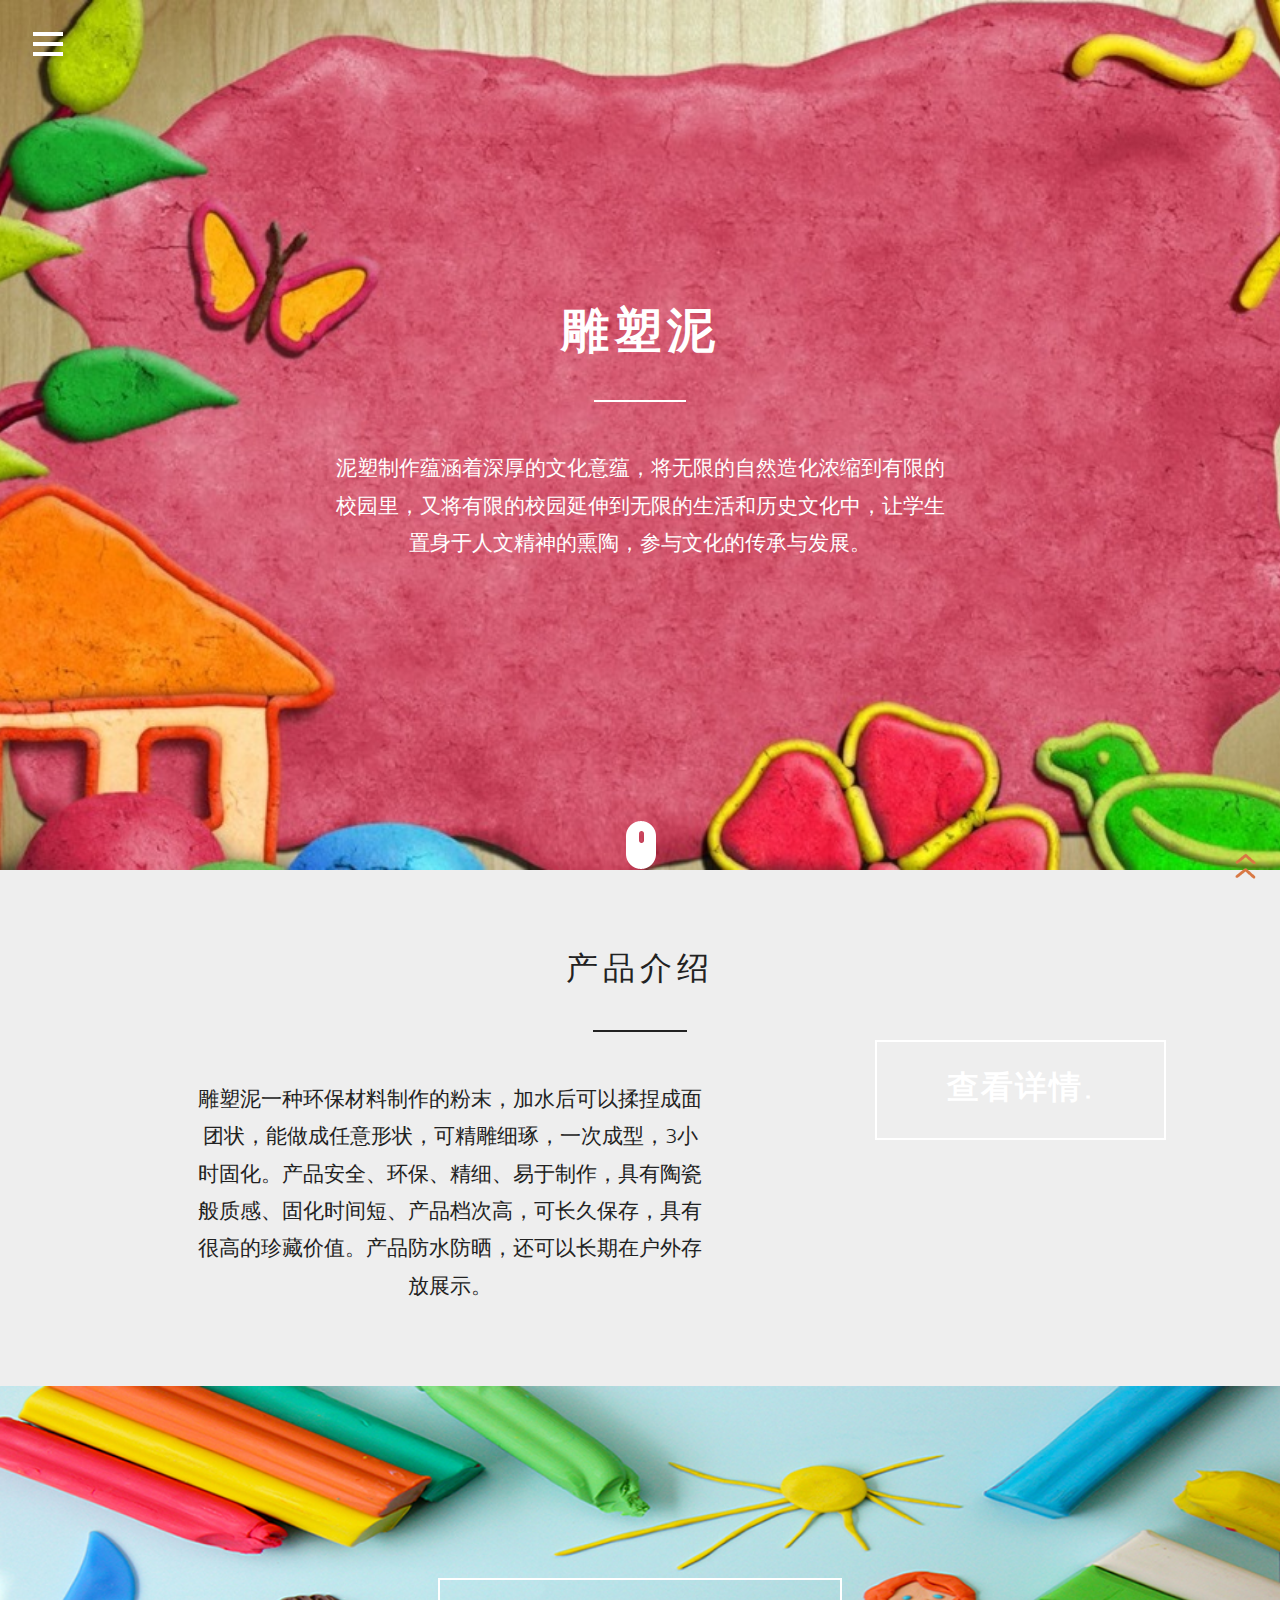
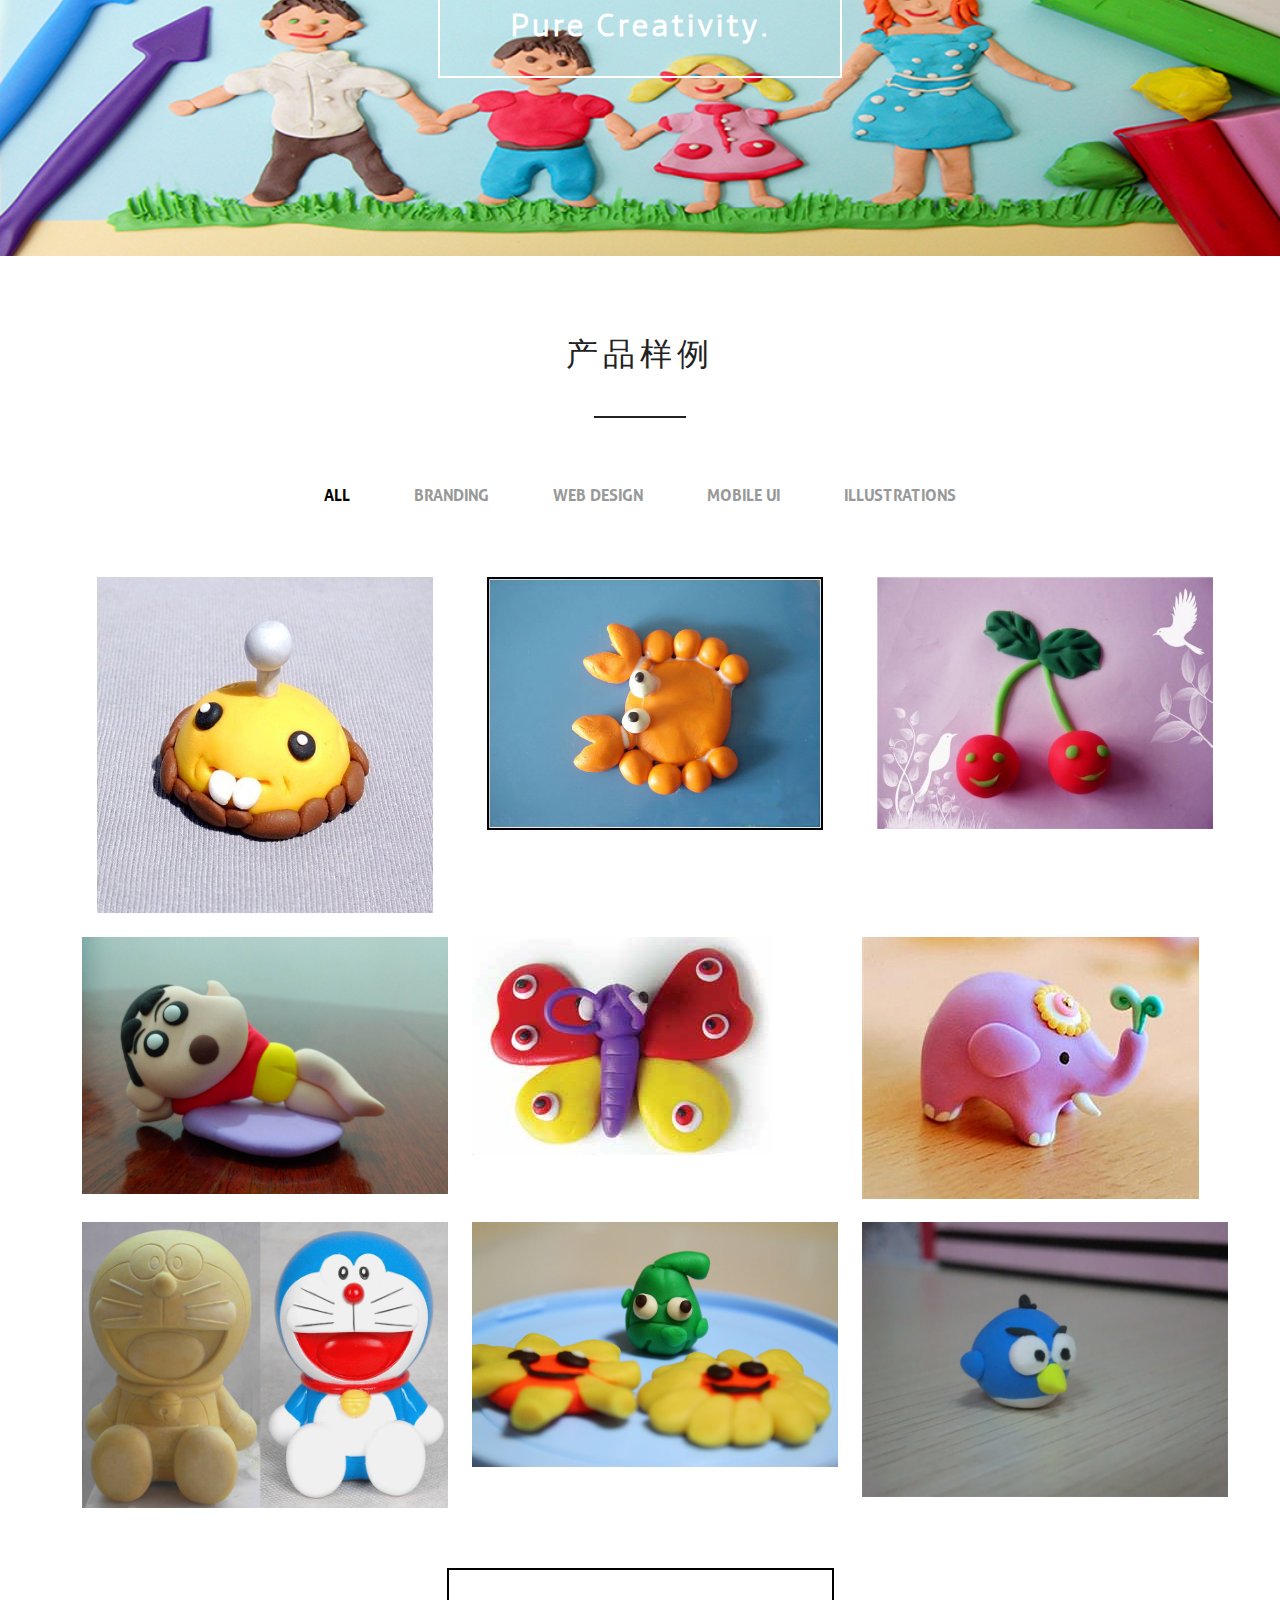
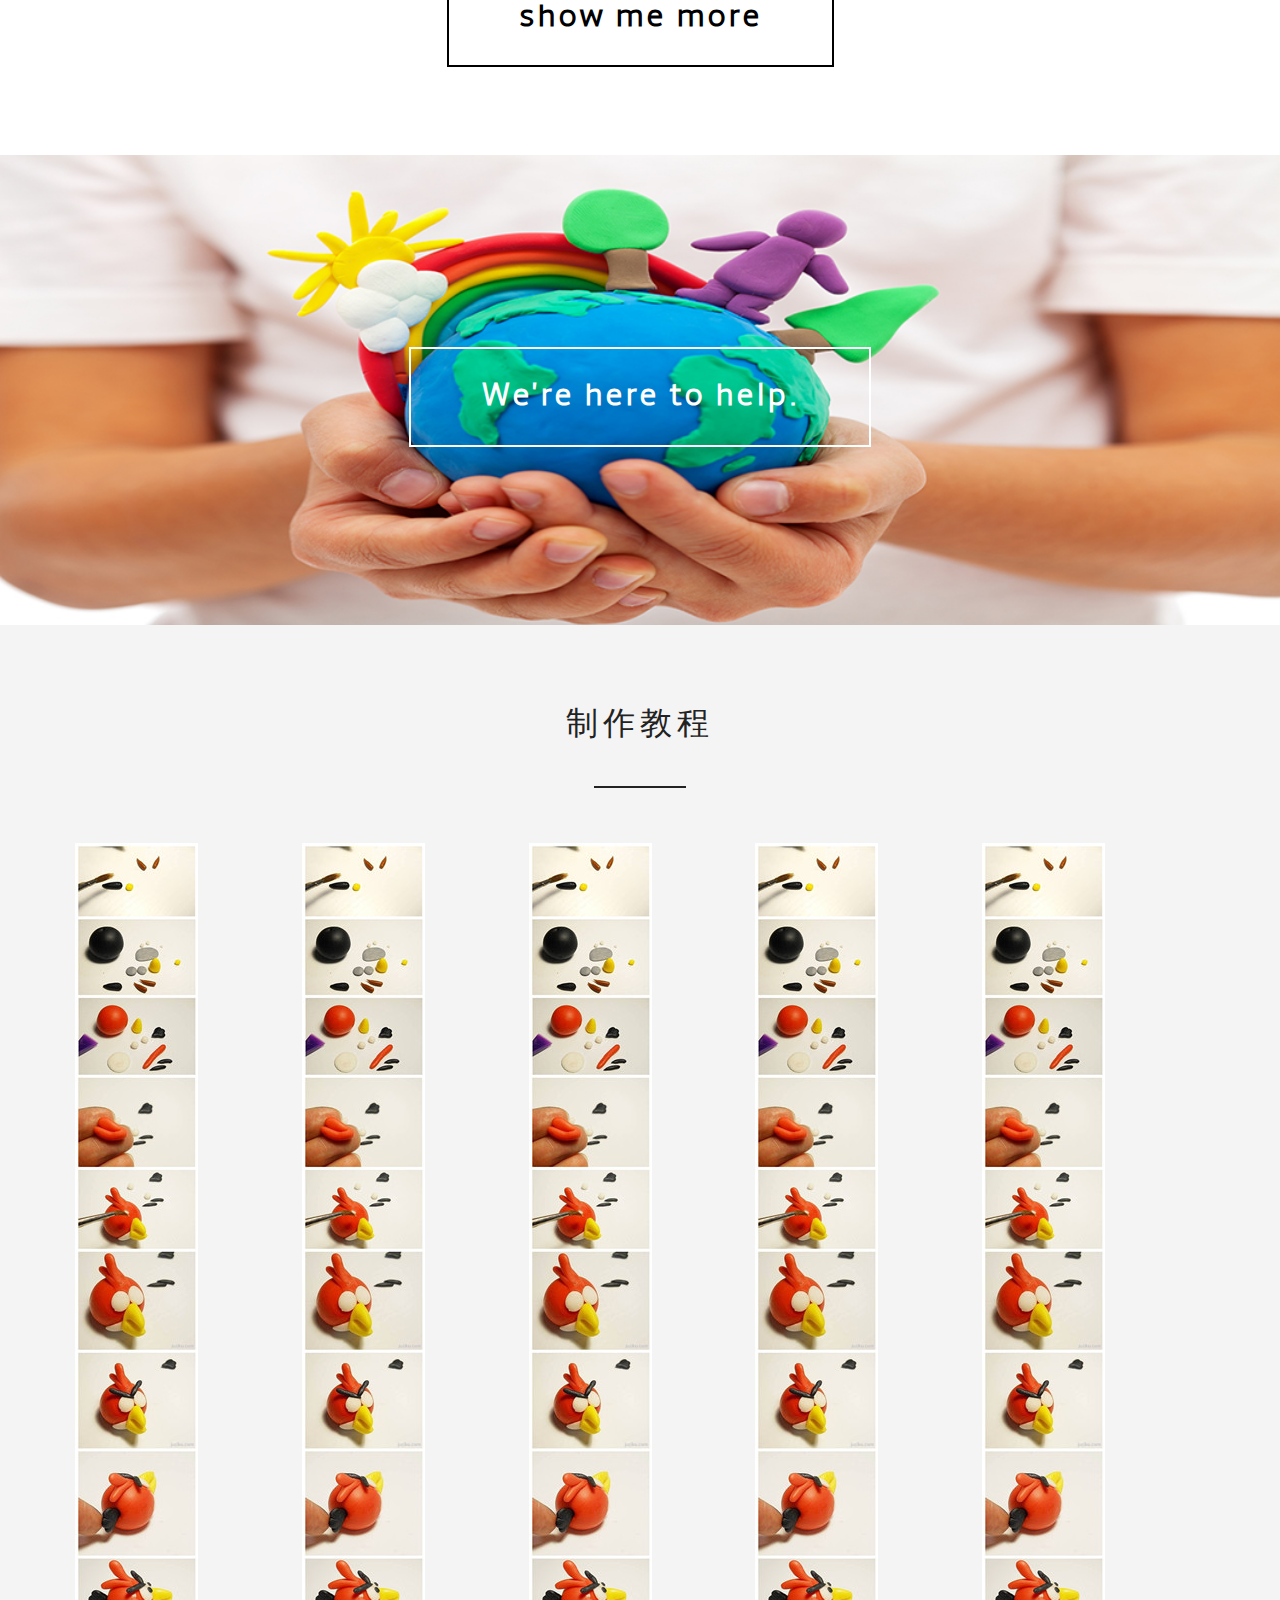
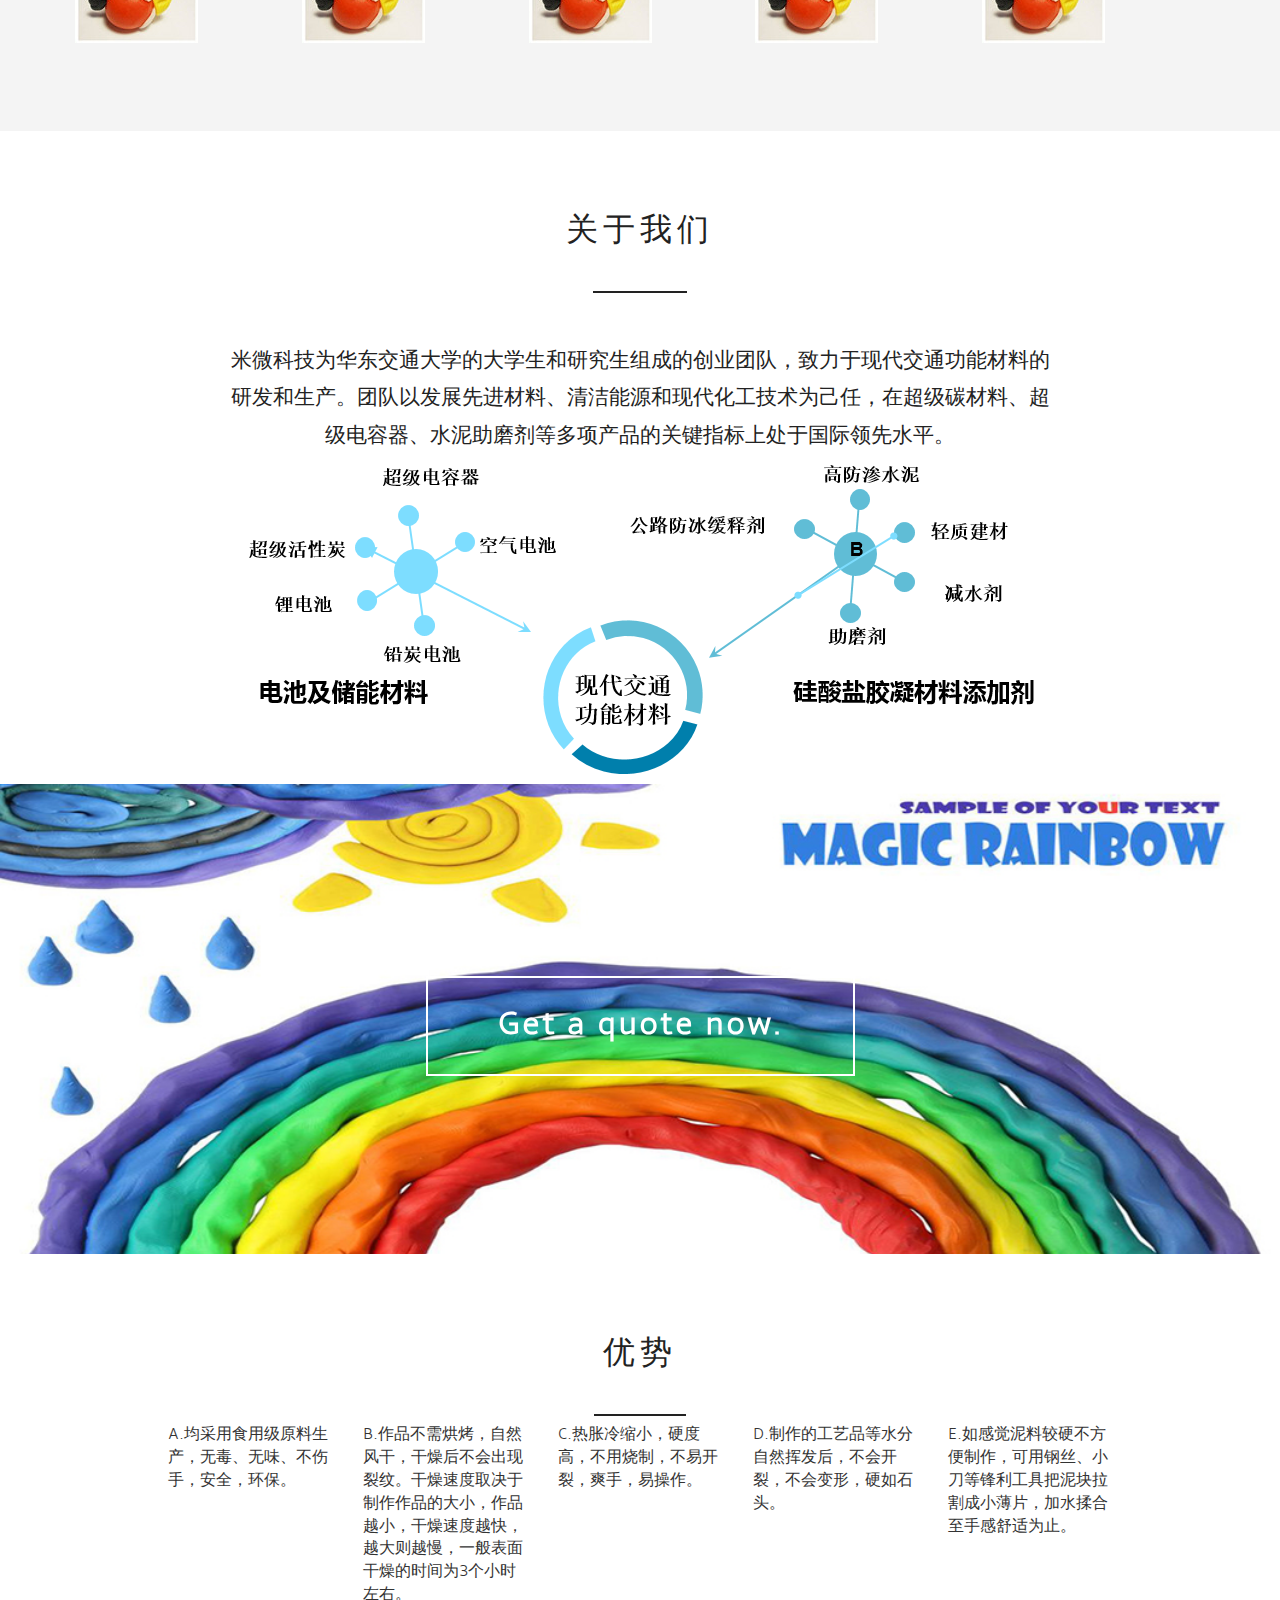
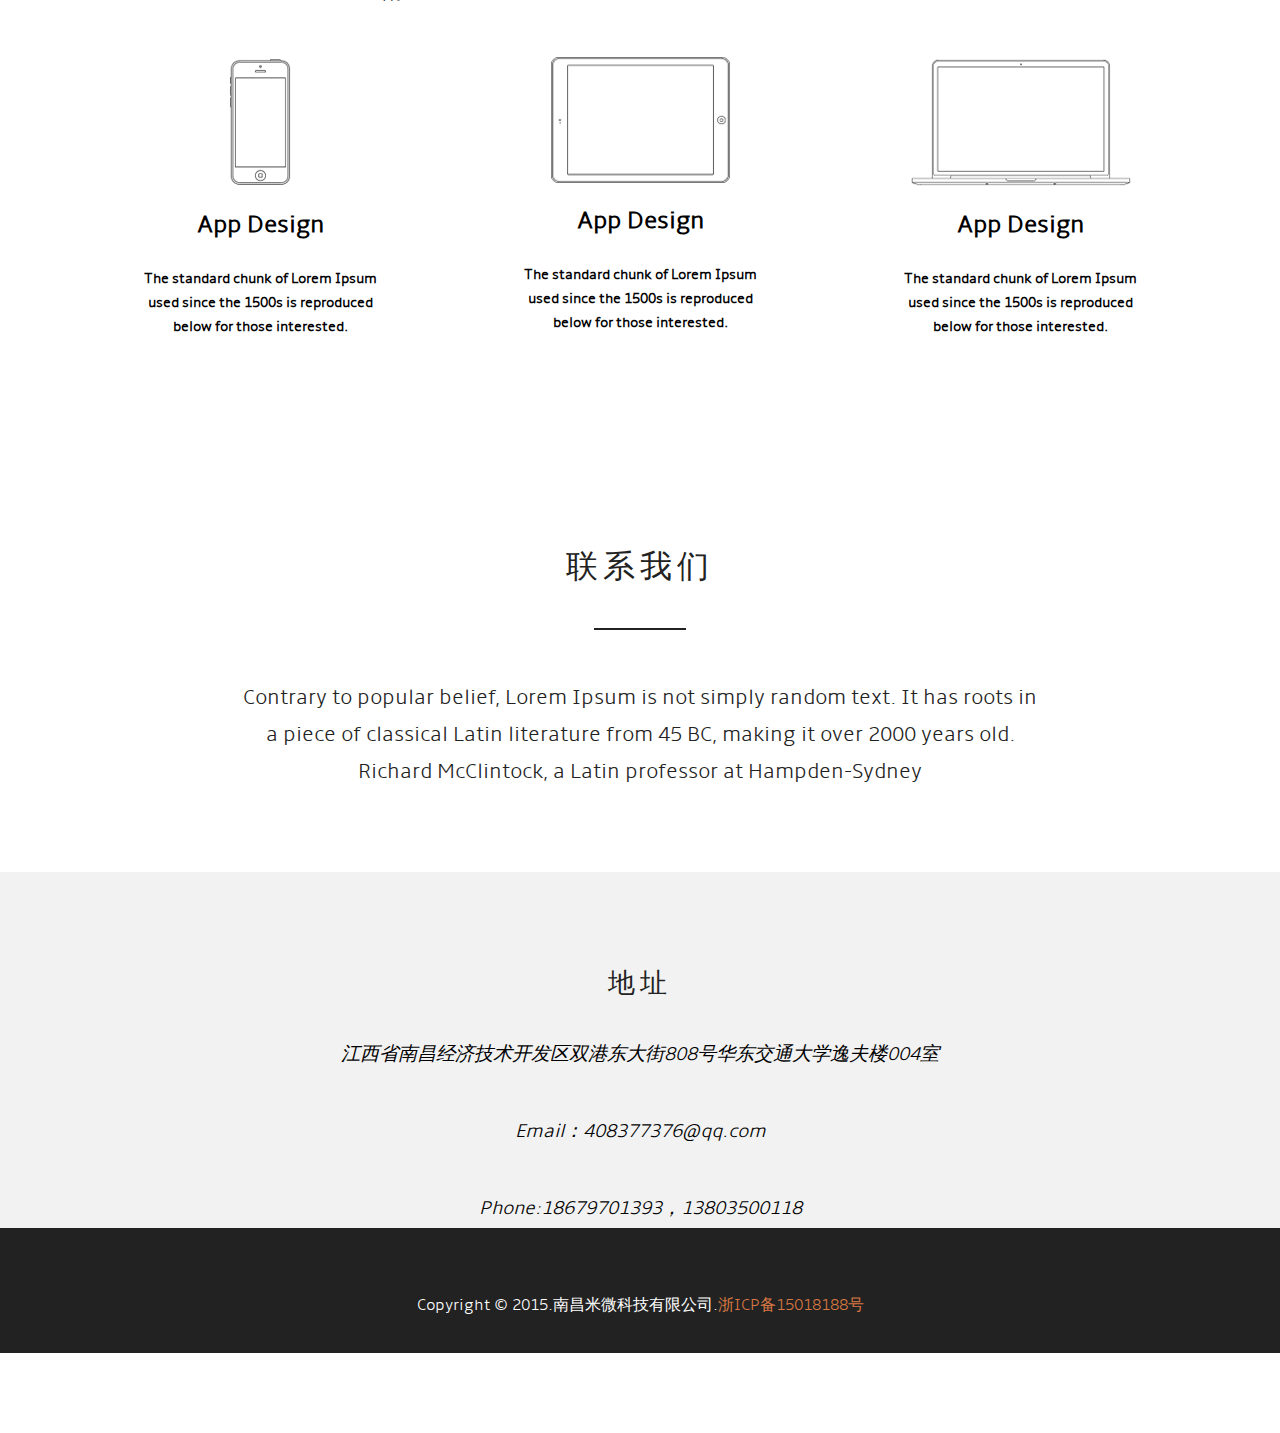
<file: index.html>
<!DOCTYPE HTML>
<html>
<head>
<meta http-equiv="Content-Type" content="text/html; charset=utf-8" />
<title>南昌米微科技有限公司</title>
<link href="css/bootstrap.css" rel='stylesheet' type='text/css' />

<!-- Custom Theme files -->
<link href="css/style.css" rel='stylesheet' type='text/css' />
<!-- Custom Theme files -->
<meta name="viewport" content="width=device-width, initial-scale=1">

<!--menu-->
<link href="css/mmenu.css" rel="stylesheet" type="text/css" media="all" />



	

</head>
<body>
<div class="header">	
  <div class="container"> 
     <div id="page">
		<div id="header_nav">
			<a href="#menu"></a>
		</div>
	    <nav id="menu">
			<ul>
				<li class="Selected"><a href="index.html">主页</a></li>
				<li><a href="#about" class="scroll">产品介绍</a></li>
				<li><a href="#work" class="scroll">产品样例</a></li>
				<li><a href="#clients" class="scroll">制作教程</a></li>
			    <li><a href="#services" class="scroll">关于我们</a></li>
				<li><a href="#contact" class="scroll">优势</a></li>
			</ul>
		</nav>
	   </div>
	   <h1>雕塑泥</h1>
	   <span> </span>
	   <p>泥塑制作蕴涵着深厚的文化意蕴，将无限的自然造化浓缩到有限的校园里，又将有限的校园延伸到无限的生活和历史文化中，让学生置身于人文精神的熏陶，参与文化的传承与发展。</p>
	   <div class="header_arrow">
	      <a href="#arrow" class="scroll"><span> </span></a>
	   </div>
</div>
</div>
<div class="introduct" id="arrow">
	<div class="container">
		<div class="row">
			<h2>产品介绍</h2>
			<span> </span>
		</div>
		<div class="col-md-8">
			<p>雕塑泥一种环保材料制作的粉末，加水后可以揉捏成面团状，能做成任意形状，可精雕细琢，一次成型，3小时固化。产品安全、环保、精细、易于制作，具有陶瓷般质感、固化时间短、产品档次高，可长久保存，具有很高的珍藏价值。产品防水防晒，还可以长期在户外存放展示。</p>
		</div>
		<div class="col-md-4">
			<a href="#" class="fa-btn btn-1 btn-1e">查看详情.</a>
		</div>
	</div>
</div>
<div class="create">
	<div class="container">
		<a href="#" class="fa-btn btn-1 btn-1e">Pure Creativity.</a>
	</div>
</div>
<div class="work" id="work">
	<div class="container">
		<h2>产品样例</h2>
		<span class="work_line"> </span>
		<ul id="filters" class="clearfix">
		  <li><span class="filter active" data-filter="app card icon logo web">All</span></li>
		  <li><span class="filter" data-filter="app">Branding</span></li>
		  <li><span class="filter" data-filter="card">Web Design</span></li>
		  <li><span class="filter" data-filter="icon">Mobile UI</span></li>
		  <li><span class="filter" data-filter="logo">Illustrations</span></li>
		  <div class="clearfix"> </div>
		</ul>
        <div id="portfoliolist" class="container">
        <div class="row">
		  <div class="portfolio logo col-sm-4 col-xs-12" data-cat="logo">
				<div class="portfolio-wrapper">				
					<a href="images/p1.jpg" class="flipLightBox">
					  <div class="view view-first">
	                    <img src="images/p1.jpg" class="img-responsive" alt=""/>
	                      <div class="mask">
	                        <h3>Mobile UI</h3>
	                        <p>Google Mail</p>
	                        <span> </span>
	                      </div>
	                  </div>
					</a>
				</div>
			</div>				
            <div class="portfolio app col-sm-4 col-xs-12" data-cat="app">
				<div class="portfolio-wrapper">				
					<a href="images/p2.jpg" class="flipLightBox">
					  <div class="view view-first">
	                    <img src="images/p2.jpg" class="img-responsive" alt=""/>
	                      <div class="mask">
	                       <!--  <h3>Mobile UI</h3>
	                        <p>Google Mail</p> -->
	                        <span> </span>
	                      </div>
	                  </div>
					</a>
				</div>
			</div>		
		    <div class="portfolio card col-sm-4 col-xs-12" data-cat="card">
				<div class="portfolio-wrapper">				
					<a href="images/p3.jpg" class="flipLightBox">
					  <div class="view view-first">
	                    <img src="images/p3.jpg" class="img-responsive" alt=""/>
	                      <div class="mask">
	                      <!--   <h3>Mobile UI</h3>
	                        <p>Google Mail</p> -->
	                        <span> </span>
	                      </div>
	                  </div>
					</a>
				</div>
			</div>				
		</div>
		 <div class="row">
			<div class="portfolio card" data-cat="card">
				<div class="portfolio-wrapper">				
					<a href="images/p4.jpg" class="flipLightBox">
					  <div class="view view-first">
	                    <img src="images/p4.jpg" class="img-responsive" alt=""/>
	                      <div class="mask">
	                        <!-- <h3>Mobile UI</h3>
	                        <p>Google Mail</p> -->
	                        <span> </span>
	                      </div>
	                  </div>
					</a>
				</div>
			</div>	
		    <div class="portfolio app" data-cat="app">
				<div class="portfolio-wrapper">				
					<a href="images/p5.jpg" class="flipLightBox">
					  <div class="view view-first">
	                    <img src="images/p5.jpg" class="img-responsive" alt=""/>
	                      <div class="mask">
	                        <!-- <h3>Mobile UI</h3>
	                        <p>Google Mail</p> -->
	                        <span> </span>
	                      </div>
	                  </div>
					</a>
				</div>
			</div>			
			<div class="portfolio icon" data-cat="icon">
				<div class="portfolio-wrapper">				
					<a href="images/p6.jpg" class="flipLightBox">
					  <div class="view view-first">
	                    <img src="images/p6.jpg" class="img-responsive" alt=""/>
	                      <div class="mask">
	                       <!--  <h3>Mobile UI</h3>
	                        <p>Google Mail</p> -->
	                        <span> </span>
	                      </div>
	                  </div>
					</a>
				</div>
			</div>	
		</div>
		 <div class="row">
			<div class="portfolio logo" data-cat="logo">
				<div class="portfolio-wrapper">				
					<a href="images/p7.jpg" class="flipLightBox">
					  <div class="view view-first">
	                    <img src="images/p7.jpg" class="img-responsive " alt=""/>
	                      <div class="mask">
	                       <!--  <h3>Mobile UI</h3>
	                        <p>Google Mail</p> -->
	                        <span> </span>
	                      </div>
	                  </div>
					</a>
				</div>
			</div>				

			<div class="portfolio logo" data-cat="logo">
				<div class="portfolio-wrapper">				
					<a href="images/p8.jpg" class="flipLightBox">
					  <div class="view view-first">
	                    <img src="images/p8.jpg" class="img-responsive " alt=""/>
	                      <div class="mask">
	                      <!--   <h3>Mobile UI</h3>
	                        <p>Google Mail</p> -->
	                        <span> </span>
	                      </div>
	                  </div>
					</a>
				</div>
			</div>				

			<div class="portfolio logo" data-cat="logo">
				<div class="portfolio-wrapper">				
					<a href="images/p9.jpg" class="flipLightBox">
					  <div class="view view-first">
	                    <img src="images/p9.jpg" class="img-responsive" alt=""/>
	                      <div class="mask">
	                       <!--  <h3>Mobile UI</h3>
	                        <p>Google Mail</p> -->
	                        <span> </span>
	                      </div>
	                  </div>
					</a>
				</div>
			</div>	
		</div>			
			<div class="clearfix"> </div>


		</div>
		<div class="work_btn">
		   <a href="#" class="fa-btn btn1 btn-1 btn-1e">show me more</a>
		</div>
	</div><!-- container -->
	<script type="text/javascript" src="js/fliplightbox.min.js"></script>
	<script type="text/javascript">$('body').flipLightBox()</script>
	</div>
   </div>
  </div>
</div>
<div class="help">
	<div class="container">
	   <a href="#" class="fa-btn btn-1 btn-1e">We're here to help.</a>
	</div>
</div>
<div class="clients" id="clients">
	<div class="container">
		<h3>制作教程</h3>
		<span> </span>
		<ul class="clients_grid">
			<li><img src="images/noname.jpg" class="img-responsive" alt=""/></li>
			<li><img src="images/noname.jpg" class="img-responsive" alt=""/></li>
			<li><img src="images/noname.jpg" class="img-responsive" alt=""/></li>
			<li><img src="images/noname.jpg" class="img-responsive" alt=""/></li>
			<li><img src="images/noname.jpg" class="img-responsive" alt=""/></li>
		</ul>
	</div>
</div>

<div class="about" id="about">
	<div class="container">
		<div class="row">
		<h3>关于我们</h3>
		<span> </span>
		<p>米微科技为华东交通大学的大学生和研究生组成的创业团队，致力于现代交通功能材料的研发和生产。团队以发展先进材料、清洁能源和现代化工技术为己任，在超级碳材料、超级电容器、水泥助磨剂等多项产品的关键指标上处于国际领先水平。</p>
		<img src="images/about.png" class="img-responsive center-block" alt=""/>
	  <!--   <div class="about_grid">
	      <div class="col-sm-3">
	    		 <div class="view view-first">
	                 <img src="images/a1.jpg" class="img-responsive" alt=""/>
	                 <div class="mask1">
	                    <h4>John</h4>
	                    <p>CEO/Founder</p>
	                 </div>
	             </div>
	    	</div>
	    	<div class="col-sm-3">
	    		 <div class="view view-first">
	                 <img src="images/a2.jpg" class="img-responsive" alt=""/>
	                 <div class="mask1">
	                    <h4>John</h4>
	                    <p>CEO/Founder</p>
	                 </div>
	             </div>
	    	</div>
	    	<div class="col-sm-3">
	    		 <div class="view view-first">
	                 <img src="images/a3.jpg" class="img-responsive" alt=""/>
	                 <div class="mask1">
	                    <h4>John</h4>
	                    <p>CEO/Founder</p>
	                 </div>
	             </div>
	    	</div>
	    	<div class="col-sm-3">
	    	  <div class="grid1">
	    	    <h4>We are Hiring</h4>
	    	    <span class="border"> </span>
		   <a href="#" class="fa-btn btn2 btn-2 btn-1e">Apply</a>
		</div>
	   </div>
	  </div> -->
	</div>
</div>
<div class="quote">
	<div class="container">
		<a href="#" class="fa-btn btn-1 btn-1e">Get a quote now.</a>
	</div>
</div>
<div class="about" id="services">
	<div class="container">
			<h3 >优势</h3>
			<span> </span>
		<div class="row text-left">
			<div class="col-md-2 col-sm-2 col-xs-12 col-md-offset-1 col-sm-offset-1">A.均采用食用级原料生产，无毒、无味、不伤手，安全，环保。
			</div>
			<div  class="col-md-2 col-sm-2  col-xs-12">B.作品不需烘烤，自然风干，干燥后不会出现裂纹。干燥速度取决于制作作品的大小，作品越小，干燥速度越快，越大则越慢，一般表面干燥的时间为3个小时左右。
			</div>
			<div class="col-md-2 col-sm-2   col-xs-12">C.热胀冷缩小，硬度高，不用烧制，不易开裂，爽手，易操作。</div>
			<div class="col-md-2 col-sm-2  col-xs-12">D.制作的工艺品等水分自然挥发后，不会开裂，不会变形，硬如石头。</div>
			<div class="col-md-2 col-sm-2  col-xs-12">E.如感觉泥料较硬不方便制作，可用钢丝、小刀等锋利工具把泥块拉割成小薄片，加水揉合至手感舒适为止。</div>

		</div>
	    <div class="grid_2 text-center">
	    	<div class="col-md-4 box1">
	    		<img src="images/iphone.png" class="img-responsive" alt=""/>
	    		<h4>App Design</h4>
	    		<p>The standard chunk of Lorem Ipsum used since the 1500s is reproduced below for those interested.</p>
	    	</div>
	    	<div class="col-md-4 box1">
	    		<img src="images/ipad.png" class="img-responsive" alt=""/>
	    		<h4>App Design</h4>
	    		<p>The standard chunk of Lorem Ipsum used since the 1500s is reproduced below for those interested.</p>
	    	</div>
	    	<div class="col-md-4 box1">
	    		<img src="images/mac.png" class="img-responsive" alt=""/>
	    		<h4>App Design</h4>
	    		<p>The standard chunk of Lorem Ipsum used since the 1500s is reproduced below for those interested.</p>
	    	</div>
	    	<div class="clearfix"> </div>
	    </div>
	</div>
</div>

<div class="touch"> 
 <div class="container">
 	<h3>联系我们</h3>
 	<span> </span>
 	<p>Contrary to popular belief, Lorem Ipsum is not simply random text. It has roots in a piece of classical Latin literature from 45 BC, making it over 2000 years old. Richard McClintock, a Latin professor at Hampden-Sydney</p>
 </div>	
</div>
<div class="contact" id="contact">
    <div class="col-md-12 contact_left">
		<h3>地址</h3>
		<p>江西省南昌经济技术开发区双港东大街808号华东交通大学逸夫楼004室</p>
		<p>Email：408377376@qq.com</p>
		<p>Phone:18679701393，13803500118　</p>
		<!-- <ul class="social">
			<li><a href=""> <i class="tw"> </i> </a></li>
		    <li><a href=""><i class="fb"> </i> </a></li>
			<li><a href=""><i class="linkedin"> </i> </a></li>
			<li><a href=""><i class="vimeo"> </i> </a></li>
			<li><a href=""><i class="behance"> </i> </a></li>
		</ul> -->
	</div> 
<!--	<div class="col-md-8 contact_right">
		<form method="post" action="contact-post.html">
					<div class="contact_left_box">
                     	<input type="text" class="text" value="Name" onfocus="this.value = '';" onblur="if (this.value == '') {this.value = 'Name';}">
					 	<input type="text" class="text" value="Email" onfocus="this.value = '';" onblur="if (this.value == '') {this.value = 'Email';}" style="margin-left:60px">
					    <div class="clearfix"></div> 
					</div>
					<div class="contact_right_box">
	                   <textarea value="Message" onfocus="this.value = '';" onblur="if (this.value == '') {this.value = 'Message';}">Message</textarea>
	                </div>
	                <div class="form_submit">
	                	<label class="fa-btn btn2 btn-2 btn-1e"><input type="submit" value="send"></label>
			        </div>
					<div class="clearfix"></div>
       </form>
	</div> -->
	<div class="clearfix"></div>
 </div>
<div class="footer">
	<div class="container">
		<p class="copy">Copyright &copy; 2015.南昌米微科技有限公司.<a target="_blank" href="http://www.miitbeian.gov.cn">浙ICP备15018188号</a><!--<a target="_blank" href="#">米微科技</a>--></p>
	</div>
	<script type="text/javascript">
						$(document).ready(function() {
							
							var defaults = {
					  			containerID: 'toTop', // fading element id
								containerHoverID: 'toTopHover', // fading element hover id
								scrollSpeed: 1200,
								easingType: 'linear' 
					 		};
							
							
							$().UItoTop({ easingType: 'easeOutQuart' });
							
						});
					</script>
		<a href="#" id="toTop" style="display: block;"> <span id="toTopHover" style="opacity: 1;"> </span></a>
</div>
<script src="js/jquery-1.11.1.min.js"></script>
<script src="js/jquery.mmenu.min.js"></script>
<script type="text/javascript" src="js/jquery.easing.min.js"></script>	
<script type="text/javascript" src="js/jquery.mixitup.min.js"></script>
<script type="text/javascript" src="js/move-top.js"></script>
<script type="text/javascript" src="js/easing.js"></script>
<script type="text/javascript">
		$(function() {
			$('nav#menu').mmenu();
		});
</script><!-- 侧边栏js插件 -->

<script type="application/x-javascript"> 
	addEventListener("load", function() 
	{	 
	setTimeout(hideURLbar, 0); 
	}, false);
	function hideURLbar(){ window.scrollTo(0,1); } 
</script> <!--刷新到页面顶部-->
<script type="text/javascript">
		jQuery(document).ready(function($) {
		  $(".scroll").click(function(event){		
			 event.preventDefault();//preventDefault() 方法将防止上面的链接打开 URL
		  $('html,body').animate({scrollTop:$(this.hash).offset().top},1000);
		});
	});
</script> <!-- 点击导航定位之后移动到指定位置的动画效果 -->

<script type="text/javascript">
	$(function () {		
		var filterList = {		
			init: function () {	
				// MixItUp plugin
				// http://mixitup.io
				$('#portfoliolist').mixitup({
					targetSelector: '.portfolio',
					filterSelector: '.filter',
					effects: ['fade'],
					easing: 'snap',
					// call the hover effect
					onMixEnd: filterList.hoverEffect()
				});							
			},		
			hoverEffect: function () {
			}
		};	
		// Run the show!
		filterList.init();	
	});	
	</script> <!--产品图片鼠标移动jquery插件-->

</body>
</html>
</file>
<file: css/style.css>
/*
Author: W3layout
Author URL: http://w3layouts.com
License: Creative Commons Attribution 3.0 Unported
License URL: http://creativecommons.org/licenses/by/3.0/
*/
h4, h5, h6,
h1, h2, h3 {margin-top: 0;}
ul, ol {margin: 0;}
p {margin: 0;}
@font-face {
	font-family: 'AmbleRegular';
    src: url( ../fonts/Amble-Light-webfont.ttf ) format("truetype"); 
}
@font-face {
    font-family: 'Aller_Bd';
    src:url(../fonts/Aller_Bd.ttf) format('truetype');
}
html, body{
	font-family: 'AmbleRegular';
	font-size: 100%;
    background:#fff; 
}
body a{
	transition:0.5s all;
	-webkit-transition:0.5s all;
	-moz-transition:0.5s all;
	-o-transition:0.5s all;
	-ms-transition:0.5s all;
}
.header{
	background: url(../images/banner.jpg) no-repeat center top;
	-webkit-background-size: cover;
	-moz-background-size: cover;
	-o-background-size: cover;
	background-size: cover;
	position: relative;
	padding-top:19em;
	min-height:870px;
	text-align: center;
}
#header_nav a, .header_nav a {
	display: block;
	width:35px;
	height:28px;
	position: absolute;
	top:30px;
	left:30px;
	background: url(../images/nav_icon.png);
}
.header h1{
	color: #fff;
	font-size:3em;
	font-family: 'Aller_Bd';
	text-transform: uppercase;
	letter-spacing: 5px;
	font-weight: bold;
	margin-bottom:30px;
}
.header span {
	height: 2px;
	width: 8%;
	background: #fff;
	display: inline-block;
}
.header p{
	color: #fff;
	width: 54%;
	margin: 0 auto;
	font-size:1.3em;
	line-height: 1.8em;
	margin-top: 2em;
}
.header_arrow {
	text-align: center;
	margin-top:16em;
}
.header_arrow a span {
	width:35px;
	height: 50px;
	display: inline-block;
	background: url(../images/mouse.png) no-repeat 0px 0px;
	vertical-align: middle;
}
.introduct{
	background-color: #eee;
	padding:5em 0;
	text-align:center;
}
.introduct h2, .work h2{
	color:#222;
	font-family: 'Aller_Bd';
	text-transform:uppercase;
	font-size:2em;
	letter-spacing:5px;
	margin-bottom:1em;
}
.introduct span, span.work_line{
	height: 2px;
	width: 8%;
	background:#222;
	display: inline-block;
}
.introduct p, .about p, .touch p{
	color: #222;
	width:70%;
	margin: 0 auto;
	font-size:1.3em;
	line-height: 1.8em;
	margin-top: 2em;
}
.create{
	background: url(../images/create.jpg) no-repeat center top;
	-webkit-background-size: cover;
	-moz-background-size: cover;
	-o-background-size: cover;
	background-size: cover;
	position: relative;
	padding-top:12em;
	min-height:470px;
	text-align: center;
}
/* Button 1 */
.fa-btn {
	background: none;
	cursor: pointer;
	padding: 25px 70px;
	display: inline-block;
	outline: none;
	position: relative;
	-webkit-transition: all 0.3s;
	-moz-transition: all 0.3s;
	transition: all 0.3s;
	font-weight: bold;
	font-size: 1.8em;
	letter-spacing: 2px;
	font-size: 2em;
}
.fa-btn:after {
	content: '';
	position: absolute;
	z-index: -1;
	-webkit-transition: all 0.3s;
	-moz-transition: all 0.3s;
	transition: all 0.3s;
}
.btn-1 {
	border: 2px solid #fff;
	color: #fff;
}
/* Button 1e */
.btn-1e {
	overflow: hidden;
}
.btn-1e:after {
	width: 100%;
	height: 0;
	top: 50%;
	left: 50%;
	background:#d87843;
	opacity: 0;
	-webkit-transform: translateX(-50%) translateY(-50%) rotate(45deg);
	-moz-transform: translateX(-50%) translateY(-50%) rotate(45deg);
	-ms-transform: translateX(-50%) translateY(-50%) rotate(45deg);
	transform: translateX(-50%) translateY(-50%) rotate(45deg);
}
.btn-1e:hover,.btn-1e:active {
	color: #ffffff;
	text-decoration:none;
}
.btn-1e:hover:after {
	height: 260%;
	opacity: 1;
}
.btn-1e:active:after {
	height: 400%;
	opacity: 1;
}
.create a {
	position: relative;
	z-index: 1;
}
.work{
	padding:5em 0;
	text-align:center;
}
#filters {
	margin: 3em 0;
	padding: 0;
	list-style: none;
	text-align: center;
}
#filters li {
	display: inline-block;
}
#filters li span {
	display: block;
	margin: 10px 30px;
	text-decoration: none;
    color: #999;
    cursor: pointer;
    text-transform: uppercase;
    font-family: 'Aller_Bd';
	font-weight: 100;
}
#filters li span.active {
	color:#000;
}
#portfoliolist .portfolio {
	-webkit-box-sizing: border-box;
	-moz-box-sizing: border-box;
	-o-box-sizing: border-box;
	width: 31.3333%;
	margin: 1%;
	display: none;
	float: left;
	overflow: hidden;
}
.portfolio-wrapper {
	overflow:hidden;
	position: relative !important;
	background:#FFF;
	cursor:pointer;
}
.portfolio img {
	max-width:100%;
	position: relative;
	transition: all 300ms!important;
	-webkit-transition: all 300ms!important;
	-moz-transition: all 300ms!important;
}
/*  #Mobile (Portrait) - Note: Design for a width of 320px */
.view {
   overflow: hidden;
   position: relative;
   text-align: center;
   cursor: default;
}
.view .mask,.view .content {
	width: 357px;
	height: 413px;
	overflow: hidden;
	position: absolute;
	top: 0;
	left: 0;
	cursor: pointer;
}
.view img {
   display: block;
   position: relative;
}
.info {
   display: inline-block;
   text-decoration: none;
   margin-top:8em;
   color: #fff;
   text-transform: uppercase;
}
.info: hover {
   -webkit-box-shadow: 0 0 5px #000;
   -moz-box-shadow: 0 0 5px #000;
   box-shadow: 0 0 5px #000;
}
.view-first img {
   -webkit-transition: all 0.2s linear;
   -moz-transition: all 0.2s linear;
   -o-transition: all 0.2s linear;
   -ms-transition: all 0.2s linear;
   transition: all 0.2s linear;
}
.view-first h3{
	color:#fff;
	font-family: 'Aller_Bd';
	font-size:1.5em;
	text-transform:uppercase;
}
.view-first p{
	color:#fff;
	font-size:1.5em;
}
.view-first .mask, .view-first .mask1{
   -ms-filter: "progid: DXImageTransform.Microsoft.Alpha(Opacity=0)";
   filter: alpha(opacity=0);
   opacity: 0;
   background-color:rgba(216, 120, 67, 0.83);
   -webkit-transition: all 0.4s ease-in-out;
   -moz-transition: all 0.4s ease-in-out;
   -o-transition: all 0.4s ease-in-out;
   -ms-transition: all 0.4s ease-in-out;
   transition: all 0.4s ease-in-out;
   padding-top:10em;
}
.view-first:hover img {
   -webkit-transform: scale(1.1,1.1);
   -moz-transform: scale(1.1,1.1);
   -o-transform: scale(1.1,1.1);
   -ms-transform: scale(1.1,1.1);
   transform: scale(1.1,1.1);
}
.view-first a.info {
   -ms-filter: "progid: DXImageTransform.Microsoft.Alpha(Opacity=0)";
   filter: alpha(opacity=0);
   opacity: 0;
   -webkit-transition: all 0.2s ease-in-out;
   -moz-transition: all 0.2s ease-in-out;
   -o-transition: all 0.2s ease-in-out;
   -ms-transition: all 0.2s ease-in-out;
   transition: all 0.2s ease-in-out;
}
.view-first:hover .mask, .view-first:hover .mask1{
   -ms-filter: "progid: DXImageTransform.Microsoft.Alpha(Opacity=100)";
   filter: alpha(opacity=100);
   opacity: 1;
}
.view-first:hover h2,
.view-first:hover p,
.view-first:hover a.info {
   -ms-filter: "progid: DXImageTransform.Microsoft.Alpha(Opacity=100)";
   filter: alpha(opacity=100);
   opacity: 1;
   -webkit-transform: translateY(0px);
   -moz-transform: translateY(0px);
   -o-transform: translateY(0px);
   -ms-transform: translateY(0px);
   transform: translateY(0px);
}
.view-first:hover p {
   -webkit-transition-delay: 0.1s;
   -moz-transition-delay: 0.1s;
   -o-transition-delay: 0.1s;
   -ms-transition-delay: 0.1s;
   transition-delay: 0.1s;
}
.work_btn{
	margin-top:3em;
}
a.fa-btn.btn1.btn-1.btn-1e {
	border: 2px solid #000;
	color: #000;
}
.work_btn a, .help a, .grid1 a, .quote, .introduct a{
	position: relative;
	z-index: 1;
}
.help {
	background: url(../images/help.jpg) no-repeat center top;
	-webkit-background-size: cover;
	-moz-background-size: cover;
	-o-background-size: cover;
	background-size: cover;
	position: relative;
	padding-top: 12em;
	min-height: 470px;
	text-align: center;
}
.clients{
	background:#f4f4f4;
	padding:5em 0;
	text-align:center;
}
.clients h3, .about h3, .touch h3{
	color: #222;
	font-family: 'Aller_Bd';
	text-transform: uppercase;
	font-size: 2em;
	letter-spacing: 5px;
	margin-bottom: 1em;
}
ul.clients_grid{
	padding:0;
	list-style:none;
	margin-top:3em;
}
ul.clients_grid li{
	display: inline-block;
	width: 19.5555%;
}
.clients span, .about span, .touch span{
	height: 2px;
	width: 8%;
	background: #222;
	display: inline-block;
}
.about{
	text-align:center;
	padding:5em 0;
}
.center-block
{
	 display: block;
  margin-left: auto;
  margin-right: auto;

}
.about_grid{
	margin-top:3em;
}
.view-first .mask1{
	background-color: rgba(216, 120, 67, 0.42);
	padding-top:15em;
}
.view .mask1, .view .content {
	width:255px;
	height:332px;
	overflow: hidden;
	position: absolute;
	top: 0;
	left: 0;
	cursor: pointer;
}
.about_grid h4{
	color:#fff;
	font-family: 'Aller_Bd';
	text-transform: uppercase;
	font-size: 2em;
}
.about_grid p{
	margin-top:0;
}
.grid1{
	border: 1px solid #000;
	padding: 6em 2em 0em;
	min-height: 333px;
}
.fa-btn.btn2.btn-1.btn-1e {
	border: 3px solid #000;
	font-size: 1.5em;
	padding: 10px 50px;
	color: #000;
	margin-top:1em;
}
.grid1 h4{
	color: #222;
	font-family: 'Aller_Bd';
	text-transform: uppercase;
	font-size:1.5em;
	letter-spacing: 5px;
	margin-bottom: 1em;
}
span.border{
	height: 2px;
	width:40%;
	background: #222;
	display: inline-block;
}
.video iframe{
	width:100%;
	min-height:500px;
}
.grid_2{
	padding:3em 0;
}
.box1 h4{
	color:#000;
	font-size:1.5em;
	font-weight:600;
	margin:1em 0;
}
.box1 img{
	display:inline-block;
}
.box1 p{
	font-size:0.85em;
	color:#000;
	font-weight:600;
}
.quote {
	background: url(../images/touch.jpg) no-repeat center top;
	-webkit-background-size: cover;
	-moz-background-size: cover;
	-o-background-size: cover;
	background-size: cover;
	position: relative;
	padding-top: 12em;
	min-height: 470px;
	text-align: center;
}
.touch{
	padding:5em 0;
	text-align:center;
}
.contact_left{
	background: #f2f2f2;
	padding:8em 5em 0em 10em;
	min-height: 200px;
}
.contact_right{
	background:#e4e4e4;
	padding:5em 10em 0 5em;
	min-height: 200px;
}
.contact_left h3{
	color: #222;
	font-family: 'Aller_Bd';
	text-transform: uppercase;
	font-size:1.7em;
	margin-bottom: 1em;
}
.contact_left p{
	color: #000;
	font-size: 1.2em;
	line-height: 2em;
	font-style: italic;
	font-weight: 500;
}
.contact_left_box{
	margin-bottom:4em;
}
.contact_left_box input[type="text"] {
	padding: 10px;
	width: 45.6666%;
	font-size: 1.2em;
	margin: 10px 0;
	border-bottom: 2px solid #afafaf;
	color: #000;
	background: none;
	float: left;
	outline: none;
	border-top: none;
	border-left: none;
	border-right: none;
	font-style: italic;
}
.contact_right_box textarea {
	width:98%;
	font-size:1.2em;
	margin: 10px 0;
	border: none;
	border-bottom: 2px solid #afafaf;
	color:#000;
	background: none;
	outline: none;
	height: 54px;
	padding:10px;
	resize: none;
	border-top: none;
	border-left: none;
	border-right: none;
	font-style:italic;
}
.form_submit{
	float:right;
	margin-top:2em;
}
.form_submit label {
	position: relative;
	z-index: 1;
}
.form_submit input[type="submit"] {
	-webkit-appearance: none;
	cursor: pointer;
	border: none;
	outline: none;
	background: none;
	font-weight:600;
}
label.fa-btn.btn2.btn-2.btn-1e {
	border: 2px solid #000;
	padding: 10px 59px;
	font-size: 1.5em;
	font-weight: bold;
	font-family: 'Aller_Bd'
}
a.fa-btn.btn2.btn-2.btn-1e {
	border: 2px solid #000;
	padding: 10px 35px;
	font-size: 1.3em;
	margin-top: 1em;
	font-family: 'Aller_Bd'
}
ul.social {
	padding: 0;
	margin:1em 0;
	list-style: none;
}
ul.social li:first-child {
	margin-left: 0;
}
ul.social li{
	display: inline-block;
	margin-right: 10px;
}
ul.social li a i {
	width: 30px;
	height: 30px;
	display: block;
	background: url(../images/social.png)no-repeat;
}
ul.social li a i:hover{
	opacity:0.8;
}
ul.social li a i.tw {
	background-position:-4px -7px;
}
ul.social li a i.fb {
	background-position:-53px -4px;
}
ul.social li a i.linkedin{
	background-position:-101px -5px;
}
ul.social li a i.vimeo{
	background-position:-150px -5px;
}
ul.social li a i.behance{
	background-position:-199px -8px;
}
.footer{
	padding:2em 0;
	background:#222;
	text-align:center;
}
p.copy{
	color:#fff;
	font-size:1em;
}
p.copy a{
	color:#d87843;
}
p.copy a:hover{
	text-decoration:none;
	color:#fff;
}
#toTop {
	display: none;
	text-decoration: none;
	position: fixed;
	bottom: 10px;
	right: 10px;
	overflow: hidden;
	width:50px;
	height:50px;
	border: none;
	text-indent: 100%;
	background: url(../images/top_arrow.png) no-repeat 0px 0px;
}
/*--responsive deisgn--*/
@media (max-width:1366px){
.contact_left_box input[type="text"] {
	width:45%;
}
.contact_left {
	padding:1em 5em 0em 7em;
}
}
@media (max-width:1280px){
.contact_left_box input[type="text"] {
	width:44%;
}
.contact_left {
	padding:6em 5em 0em 5em;
}
}
@media (max-width:1024px){
.contact_left_box input[type="text"] {
	width:44%;
}
.contact_left {
	padding: 6em 1em 0em 4em;
}
.header {
	padding-top: 13em;
	min-height:710px;
}
.header_arrow {
	margin-top: 12em;
}
.header p {
	width: 63%;
}
.view .mask, .view .content {
	width: 294px;
	height: 340px;
}
.create, .help, .quote{
	padding-top: 7em;
	min-height: 330px;
}
.view-first .mask, .view-first .mask1 {
	padding-top:8em;
}
.fa-btn {
	padding: 20px 45px;
	font-size: 1.5em;
}
.view .mask1, .view .content {
	width: 205px;
	height: 267px;
}
.grid1 {
	padding: 4em 2em 0em;
	min-height: 268px;
}
.video iframe {clients_grid
	min-height: 400px;
}
.contact_right {
	padding: 5em 7em 0 3em;
}
}
@media (max-width:800px){
.header h1 {
	font-size: 2em;
	letter-spacing: 5px;
	margin-bottom: 20px;
}
.header p {
	width:70%;
	font-size:1.1em;
}
.header_arrow {
	margin-top: 8em;
}
.header {
	padding-top: 10em;
	min-height: 540px;
}
.introduct p, .about p, .touch p {
	width: 90%;
	font-size: 1.1em;
}
.introduct h2, .work h2 {
	font-size: 1.7em;
	margin-bottom: 0.5em;
}
.fa-btn {
	padding: 15px 25px;
	font-size: 1.5em;
}
.create, .help, .quote {
	padding-top: 5em;
	min-height: 250px;
}
.view .mask1, .view .content {
	width: 150px;
	height: 194px;
}
.grid1 {
	padding: 3em 1em 0em;
	min-height: 195px;
}
span.border {
	display: none;
}
.box1 {
	margin-bottom: 2em;
}
.grid_2 p{
	margin-top:0;
}
.contact_left {
	padding: 5em 2em 0;
	text-align: center;
	min-height: 200;
}
.about_grid h4 {
	font-size: 1.2em;
}
a.fa-btn.btn2.btn-2.btn-1e {
	padding: 8px 25px;
	font-size: 1em;
}
.grid_2 {
	padding:0;
}
}
@media (max-width:768px){
.view .mask, .view .content {
	width: 225px;
	height: 260px;
}	
.view-first h3 {
	font-size: 1.2em;
}
.view-first p {
	font-size: 1em;
}
.view-first .mask, .view-first .mask1 {
	padding-top: 7em;
}
}
@media (max-width:640px){
.header h1 {
	font-size: 1.6em;
	margin-bottom: 10px;
}	
.header p {
	width: 100%;
	font-size: 1em;
	margin-top: 1em;
}
.header_arrow {
	margin-top: 4em;
}
.header {
	padding-top: 8em;
	min-height: 440px;
}
.introduct {
	padding: 3em 0;
}
.introduct h2, .work h2 {
	font-size: 1.5em;
	margin-bottom: 0.5em;
}
.introduct p, .about p, .touch p {
	width: 100%;
	font-size: 1em;
	margin-top: 1em;
}
.fa-btn {
	padding: 10px 20px;
	font-size: 1.2em;
}
.create, .help, .quote {
	padding-top: 3em;
	min-height: 150px;
}
#filters li span {
	margin: 10px 6px;
	font-size: 0.85em;
}
#filters {
	margin: 1em 0;
}
.view .mask, .view .content {
	width: 194px;
	height: 223px;
}
.clients h3, .about h3, .touch h3 {
	font-size: 1.5em;
	margin-bottom: 0.5em;
}
.clients {
	padding: 3em 0;
}
ul.clients_grid li {
	width: 14.5555%;
	margin-right: 15px;
}
.view .mask1, .view .content {
	width:275px;
	height:340px;
}
.grid1 {
	padding: 2em 1em 0em;
	min-height: 160px;
	margin-top: 2em;
}
.video iframe {
	min-height: 300px;
}
.contact_right {
	padding: 3em 3em 0;
	min-height:420px;
}
label.fa-btn.btn2.btn-2.btn-1e {
	padding: 8px 40px;
}
}
@media (max-width:480px){
.header h1 {
	font-size: 1.2em;
}
.header_arrow {
	margin-top: 2em;
}
.header {
	padding-top: 8em;
	min-height: 390px;
}
.introduct h2, .work h2 {
	font-size: 1.2em;
}
.work, .about, .touch{
	padding: 3em 0;
}
.view .mask, .view .content {
	width: 136px;
	height: 156px;
}
.contact_left_box input[type="text"] {
	width: 100%;
	margin-left: 0 ! important;
}
.contact_right {
	min-height: 480px;
}
}
@media (max-width:320px){
.header h1 {
	font-size: 1.1em;
	letter-spacing: 3px;
}	
.header p {
	font-size: 0.85em;
}
.header_arrow {
	margin-top: 1em;
}
.header {
	padding-top: 6em;
	min-height: 320px;
}
.introduct p, .about p, .touch p {
	font-size: 0.85em;
}
.fa-btn {
	padding: 8px 10px;
	font-size: 1em;
}
.introduct h2, .work h2 {
	font-size: 1em;
	letter-spacing: 2px;
}
#filters li span {
	margin: 10px 5px;
	font-size: 0.8125em;
}
ul.clients_grid li {
	width: 15.5555%;
	margin-right: 8px;
}
.clients h3, .about h3, .touch h3 {
	font-size: 1.1em;
}
ul.clients_grid {
	margin-top: 1em;
}
.view .mask1, .view .content {
	width: 243px;
	height: 317px;
}
.contact_left h3 {
	font-size:1.1em;
}
.contact_left p {
	font-size: 0.85em;
}
.contact_left {
	padding: 3em 2em 0;
	min-height: 200px;
}
.contact_right {
	min-height: 390px;
	padding:2em 2em 0;
}
.contact_left_box input[type="text"], .contact_right_box textarea{
	font-size:1em;
}
.contact_left_box {
	margin-bottom: 2em;
}
label.fa-btn.btn2.btn-2.btn-1e {
	padding: 8px 30px;
	font-size: 1.1em;
}
}
</file>
<file: css/mmenu.css>
/*
	Animations
*/
html.mm-opened .mm-page,
html.mm-opened #mm-blocker,
.mm-is-menu.mm-horizontal .mm-inner > ul
{
	-webkit-transition: none 0.4s ease;
	-moz-transition: none 0.4s ease;
	-ms-transition: none 0.4s ease;
	-o-transition: none 0.4s ease;
	transition: none 0.4s ease;
}
html.mm-opened.mm-dragging .mm-page
{
	-webkit-transition-duration: 0s;
	-moz-transition-duration: 0s;
	-ms-transition-duration: 0s;
	-o-transition-duration: 0s;
	transition-duration: 0s;
}
html.mm-opened.mm-dragging.mm-next .mm-menu,
html.mm-opened.mm-dragging.mm-front .mm-menu
{
	-webkit-transition-duration: 0s;
	-moz-transition-duration: 0s;
	-ms-transition-duration: 0s;
	-o-transition-duration: 0s;
	transition-duration: 0s;
}
html.mm-opened .mm-page,
html.mm-opened #mm-blocker
{
	/* border-color is needed to force transitionend event even if no other value changed */
	/* transform is needed to force hardware acceleration */
	-webkit-transition-property: top, right, bottom, left, margin, border, -webkit-transform;
	-moz-transition-property: top, right, bottom, left, margin, border, -moz-transform;
	-ms-transition-property: top, right, bottom, left, margin, border, -ms-transform;
	-o-transition-property: top, right, bottom, left, margin, border, -o-transform;
	transition-property: top, right, bottom, left, margin, border, transform;
	
	border: none solid rgba(0, 0, 0, 0);
}
html.mm-opening .mm-page,
html.mm-opening #mm-blocker
{
	border: none solid rgba(1, 1, 1, 0);
}
.mm-is-menu.mm-horizontal .mm-inner > ul
{
	-webkit-transition-property: margin-left;
	-moz-transition-property: margin-left;
	-ms-transition-property: margin-left;
	-o-transition-property: margin-left;
	transition-property: margin-left;
}

html.mm-accelerated.mm-opening .mm-page,
html.mm-accelerated.mm-opening #mm-blocker,
html.mm-accelerated .mm-is-menu.mm-horizontal .mm-inner > ul.mm-subopened
{
	-webkit-transform: translate3d( 0, 0, 1px );
	-moz-transform: translate3d( 0, 0, 1px );
	-ms-transform: translate3d( 0, 0, 1px );
	-o-transform: translate3d( 0, 0, 1px );
	transform: translate3d( 0, 0, 1px );
}

html.mm-opened .mm-page,
html.mm-opened #mm-blocker
{
	margin: 0px;
	left: 0%;
	top: 0;
}
html.mm-opening .mm-page,
html.mm-opening #mm-blocker
{
	margin: 0 0 0 -65px;
	left: 100%;
}
/* html/body */
html.mm-opened,
html.mm-opened body
{
	width: 100%;
	height: 100%;
	overflow: hidden;
}
html.mm-opened body
{
	position: relative;
}

/* menu */
.mm-menu
{
	display: none;
	width: 100%;
	height: 100%;
	position: absolute;
	left:0px;
	top: 0;
	z-index:0;
	overflow: hidden;
}
.mm-menu.mm-opened
{
	display: block;
	overflow: scroll;
	overflow-x: hidden;
	overflow-y: auto;
	-webkit-overflow-scrolling: touch;
}
.mm-menu.mm-opened ~ .mm-menu.mm-opened
{
	display: none;
}
.mm-inner
{
	width: 100%;
	height: 100%;
	padding: 0 65px 0 0;
}

/* ul/li */
.mm-is-menu ul,
.mm-is-menu li
{
	list-style: none;
	display: block;
	padding: 0;
	margin: 0;
}
.mm-is-menu li
{
	position: relative;
}
.mm-is-menu li:after
{
	content: '';
	display: block;
	width: 100%;
	position: absolute;
	bottom: 0;
}
.mm-is-menu .mm-inner > ul
{
	width: 100%;
	padding:40px;
}
/* items */
.mm-is-menu li > a,
.mm-is-menu li > span
{
	text-indent: 20px;
	text-overflow: ellipsis;
	white-space: nowrap;
	line-height: 40px;
	overflow: hidden;
	display: block;
	padding: 0 10px 0 0;
	margin: 0;
	text-transform: uppercase;
	margin-bottom: 10px;
}
/* subopen/close */
.mm-menu a.mm-subopen
{
	width: 40px;
	height: 40px;
	padding: 0;
	position: absolute;
	right: 0;
	top: 0;
	z-index: 2;
}
.mm-menu a.mm-subopen:before
{
	content: '';
	display: block;
	height: 100%;
	position: absolute;
	left: 0;
}
.mm-menu a.mm-subopen.mm-fullsubopen
{
	border-left: none;
	width: 100%;
}
.mm-menu a.mm-subopen.mm-fullsubopen:before
{
	border-left: none;
}
.mm-menu a.mm-subclose
{
	text-indent: 40px;
	padding-top: 20px;
	margin-top: -20px;
}
.mm-menu a.mm-subopen + a,
.mm-menu a.mm-subopen + span
{
	padding-right: 45px;
}

/* page + blocker */
html.mm-opened .mm-page
{
	height: 100%;
	overflow: hidden;
	position: absolute;
}
html.mm-background .mm-page
{
	background: inherit;
}
#mm-blocker
{
	background: #fff;
	opacity: 0;
	display: none;
	width: 100%;
	height: 100%;
	position: absolute;
	z-index: 9999;
}
html.mm-opened #mm-blocker,
html.mm-blocking #mm-blocker
{
	display: block;
}

/* vertical submenu */
.mm-menu.mm-vertical ul ul
{
	display: none;
	padding: 10px 0 10px 10px;
}
.mm-menu.mm-vertical li.mm-opened > ul
{
	display: block;
}
.mm-menu.mm-vertical ul ul li:last-child,
.mm-menu.mm-vertical ul ul li:last-child:after
{
	border-bottom-width: 0;
}
.mm-menu.mm-vertical li.mm-selected > a.mm-subopen + a,
.mm-menu.mm-vertical li.mm-selected > a.mm-subopen + span
{
	padding-right: 5px;
	margin-right: 40px;
}
.mm-menu.mm-vertical li.mm-selected > em.mm-counter + a.mm-subopen + a,
.mm-menu.mm-vertical li.mm-selected > em.mm-counter + a.mm-subopen + span
{
	margin-right: 75px;
}
.mm-menu.mm-horizontal ul
{
	vertical-align: top;
	margin-left: 0%;
}
.mm-menu.mm-horizontal ul.mm-submenu
{
	display: none;
}
.mm-menu.mm-horizontal ul,
.mm-menu.mm-horizontal ul.mm-submenu.mm-opened
{
	display: inline-block;
}
.mm-menu.mm-horizontal ul.mm-subopened
{
	margin-left: -100%;
	max-height: 100%;
	overflow: hidden;
}
/*
	Menu, submenus, items
	- Styling (default: dark background)
*/
.mm-is-menu
{
	background:#d87843;
}
.mm-is-menu *
{
	-webkit-text-size-adjust: none;
	font-size: 16px;
}
.mm-is-menu li,
.mm-is-menu li > a,
.mm-is-menu li > span
{
	color:#fff;
	text-decoration: none;
}
.mm-is-menu li:hover,
.mm-is-menu li > a:hover,
.mm-is-menu li > span:hover
{
	color:#00e4ff;
	background:#fff;
}
.mm-menu li.mm-selected > a,
.mm-menu li.mm-selected > span
{
	background:#fff;
	color:#d87843;
}
.mm-menu li.mm-selected > a.mm-subopen
{
	background: transparent;
}
/* subopen/close */
.mm-menu a.mm-subopen
{
	border-left: 1px solid rgba( 255, 255, 255, 0.1 );
}
.mm-menu a.mm-subopen:before
{
	border-left: 1px solid rgba( 0, 0, 0, 0.4 );
}
.mm-menu a.mm-subclose
{
	background: rgba( 0, 0, 0, 0.2 );
}

/* vertical submenu */
.mm-menu.mm-vertical li.mm-opened > a.mm-subopen,
.mm-menu.mm-vertical li.mm-opened > ul
{
	background: rgba( 255, 255, 255, 0.06 );
}
/*
	Labels
	- Sizing and positioning
*/
.mm-menu li.mm-label
{
	text-transform: uppercase;
	text-indent: 20px;
	line-height: 25px;
}
/*
	Labels
	- Styling
*/
.mm-menu li.mm-label
{
	background: rgba( 255, 255, 255, 0.1 );
	font-size: 11px;
	color: rgba( 255, 255, 255, 0.5 );
}


/*
	Counters
	- Sizing and positioning
*/
.mm-menu em.mm-counter
{
	text-indent: 0;
	text-align: center;
	text-shadow: none;
	line-height: 22px;
	display: block;
	min-width: 16px;
	height: 20px;
	padding: 0 2px;
	position: absolute;
	right: 40px;
	top: 10px;
}
.mm-menu em.mm-counter + a.mm-subopen
{
	padding-left: 35px;
}
.mm-menu em.mm-counter + a.mm-subopen + a,
.mm-menu em.mm-counter + a.mm-subopen + span
{
	padding-right: 80px;
}


/*
	Counters
	- Styling
*/
.mm-menu em.mm-counter
{
	border-radius: 5px;
	background: rgba( 255, 255, 255, 0.1 );
	box-shadow: 0 0 2px rgba( 0, 0, 0, 0.3 );
	font-size: 11px;
	font-style: normal;
	color: rgba( 255, 255, 255, 0.4 );
}


/*
	Arrows
	- Sizing and positioning
*/
.mm-menu a.mm-subopen:after,
.mm-menu a.mm-subclose:before
{
	content: '';
	border-width: 4px;
	border-style: solid;
	display: block;
	width: 6px;
	height: 6px;
	position: absolute;
	top: 50%;
    -webkit-transform: rotate( -45deg );
	-moz-transform: rotate( -45deg );
	-ms-transform: rotate( -45deg );
	-o-transform: rotate( -45deg );
	transform: rotate( -45deg );
}
.mm-menu a.mm-subopen:after
{
	border-top: none;
	border-left: none;
	margin-top: -4px;
	right: 16px;
}
.mm-menu a.mm-subclose:before
{
	border-right: none;
	border-bottom: none;
	margin-top: 4px;
	left: 20px;
}
.mm-menu.mm-vertical li.mm-opened > a.mm-subopen:after
{
	-webkit-transform: rotate( 45deg );
	-moz-transform: rotate( 45deg );
	-ms-transform: rotate( 45deg );
	-o-transform: rotate( 45deg );
	transform: rotate( 45deg );
}


/*
	Arrows
	- Styling
*/
.mm-menu a.mm-subopen:after,
.mm-menu a.mm-subclose:before
{
	border-color: rgba( 255, 255, 255, 0.3 );
}


/*
	Search
	- Sizing and positioning
*/
.mm-menu div.mm-search
{
	width: 100%;
	height: 50px;
	padding: 10px;
	position: relative;
	z-index: 1;
}

.mm-menu div.mm-search input
{
	border: none;
	border-radius: 15px;
	line-height: 30px;
	outline: none;
	display: block;
	width: 100%;
	height: 30px;
	margin: 0;
	padding: 0 0 0 10px;
}
.mm-menu li.mm-noresults
{
	border: none;
	display: none;
	padding-top: 30px;
}
.mm-menu li.mm-noresults:after
{
	border: none;
}
.mm-menu.mm-noresults li.mm-noresults
{
	display: block;
}

.mm-menu .mm-noresult,
.mm-menu .mm-nosubresult > a.mm-subopen,
.mm-menu .mm-nosubresult > em.mm-counter
{
	display: none;
}
.mm-menu .mm-nosubresult > a.mm-subopen + a, 
.mm-menu .mm-nosubresult > a.mm-subopen + span
{
	padding-right: 5px;
}


/*
	Search
	- Styling
*/
.mm-menu div.mm-search
{
	background: rgba( 0, 0, 0, 0.2 );
	border-bottom: 1px solid rgba( 255, 255, 255, 0.1 );
}
.mm-menu div.mm-search input
{
	background: rgba( 255, 255, 255, 0.3 );
	color: rgba( 255, 255, 255, 0.9 );
}
.mm-menu li.mm-noresults
{
	color: rgba( 255, 255, 255, 0.4 );
	text-align: center;
}


/*
	Bugfix for browsers without support for overflowscrolling
		- Android < 3
*/
html.mm-no-overflowscrolling.mm-opened,
html.mm-no-overflowscrolling.mm-opened body
{
	overflow: visible;
}
html.mm-no-overflowscrolling.mm-opened body
{
	overflow-x: hidden;
}
html.mm-no-overflowscrolling.mm-opened .mm-page
{
	min-height: 200%;
	position: fixed;
	top: 0;
	z-index: 3;
}
html.mm-no-overflowscrolling .mm-menu
{
	height: auto;
	min-height: 100%;
	overflow: default;
	overflow-x: default;
	overflow-y: default;
	position: relative;
	left: auto;
	top: auto;
}


/*
	Bugfix for browsers with "scrolling" addressbar
		- mobiel safari on iPhone and iPod
*/
html.mm-iphone-addressbar.mm-opened body
{
	padding-bottom: 60px;
}


/*
	Sizing and positioning for larger screens
*/
@media all and (min-width: 500px) {

	.mm-menu
	{
		width: 500px;
	}
	html.mm-opening .mm-page,
	html.mm-opening #mm-blocker
	{
		left: 500px;
	}
}
</file>
